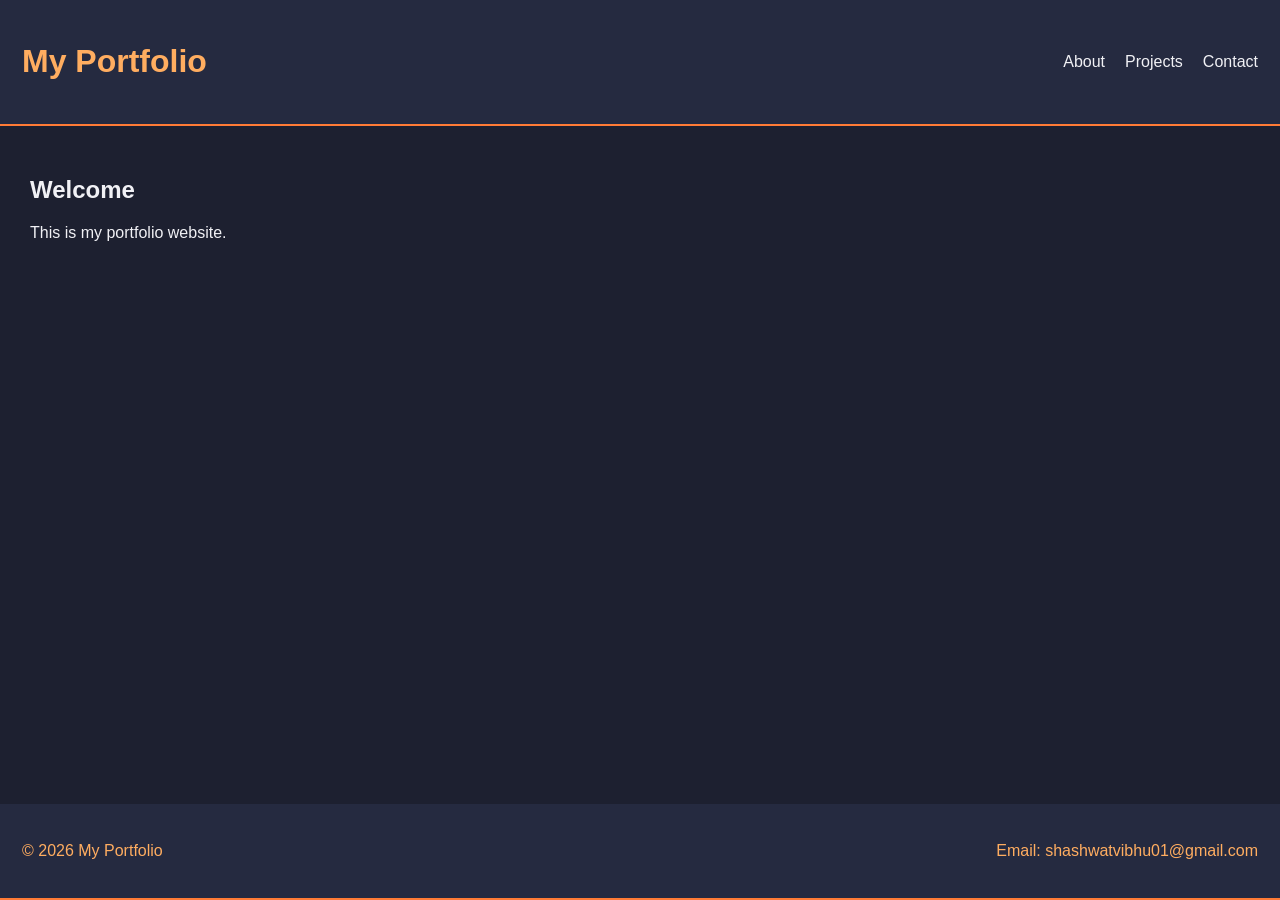
<file: P10/index.html>
<!DOCTYPE html>
<html lang="en">
<head>
<meta charset="UTF-8">
<meta name="viewport" content="width=device-width, initial-scale=1.0">
<title>Portfolio Header and Footer with Flexbox</title>
<link rel="stylesheet" href="style.css">
</head>
<body>
<header><h1>My Portfolio</h1><nav><a href="#about">About</a>
  <a href="#projects">Projects</a><a href="#contact">Contact</a>
</nav>
</header>
  <main>
    <h2>Welcome</h2>
    <p>This is my portfolio website.</p>
  </main>
  <footer>
    <p>© 2026 My Portfolio</p>
  <p>Email: shashwatvibhu01@gmail.com</p></footer>
</body>
</html>
</file>
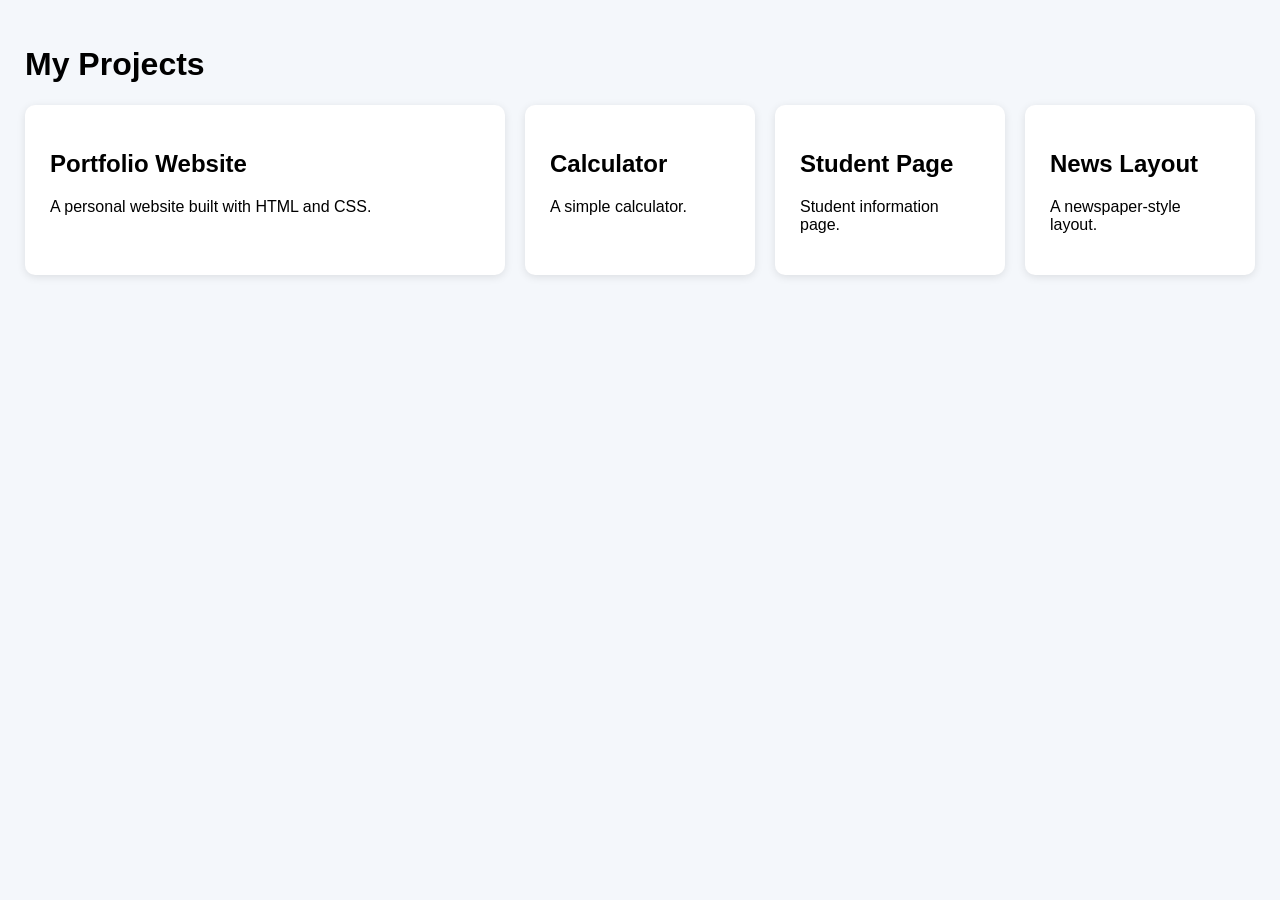
<file: P12/index.html>
<!DOCTYPE html>
<html lang="en">
  <head>
    <meta charset="UTF-8">
    <meta name="viewport" content="width=device-width, initial-scale=1.0">
    <title>My Projects</title>
    <link rel="stylesheet" href="style.css">
  </head>
<body>
  <h1>My Projects</h1>
  <main class="projects">
    <article class="project featured">
      <h2>Portfolio Website</h2>
      <p>A personal website built with HTML and CSS.</p>
    </article>
    <article class="project">
      <h2>Calculator</h2>
      <p>A simple calculator.</p>
    </article><article class="project">
      <h2>Student Page</h2>
      <p>Student information page.</p>
    </article><article class="project">
      <h2>News Layout</h2>
      <p>A newspaper-style layout.</p>
    </article>
  </main>
</body>
</html>
</file>
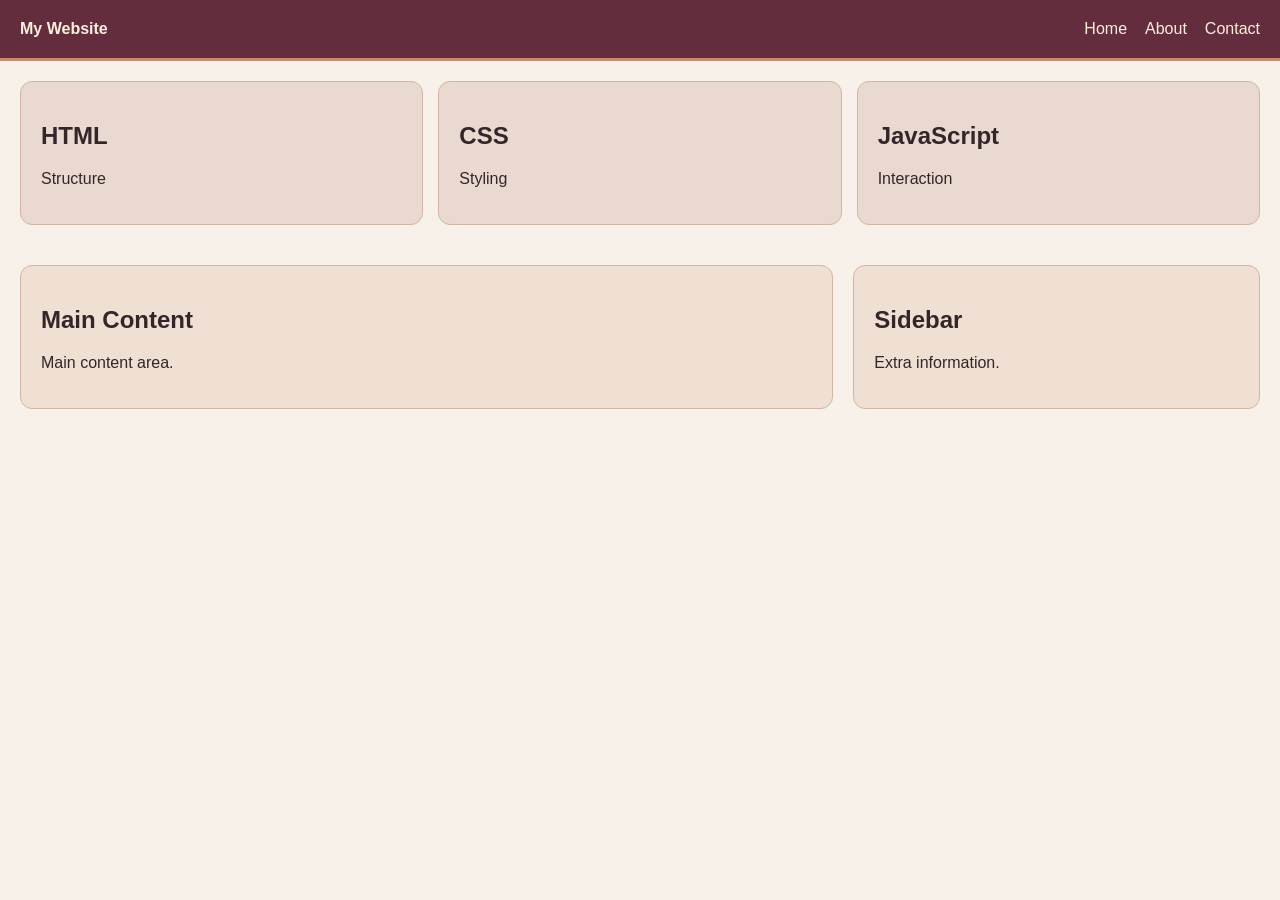
<file: P13/index.html>
<!DOCTYPE html>
<html lang="en">
  <head>
    <meta charset="UTF-8">
    <meta name="viewport" content="width=device-width, initial-scale=1.0">
    <title>Flexbox and Grid</title>
    <link rel="stylesheet" href="style.css">
  </head>
<body>
  <nav>
    <strong>My Website</strong>
    <div class="links">
      <a href="#home">Home</a>
      <a href="#about">About</a>
      <a href="#contact">Contact</a>
    </div>
  </nav>
<section class="cards">
  <article class="card">
    <h2>HTML</h2>
    <p>Structure</p>
  </article>
  <article class="card">
    <h2>CSS</h2>
    <p>Styling</p>
  </article>
  <article class="card">
    <h2>JavaScript</h2>
    <p>Interaction</p>
  </article>
</section>
<main class="content-grid">
  <article>
    <h2>Main Content</h2>
    <p>Main content area.</p>
  </article>
  <aside>
    <h2>Sidebar</h2>
    <p>Extra information.</p>
  </aside>
</main>
</body>
</html>
</file>
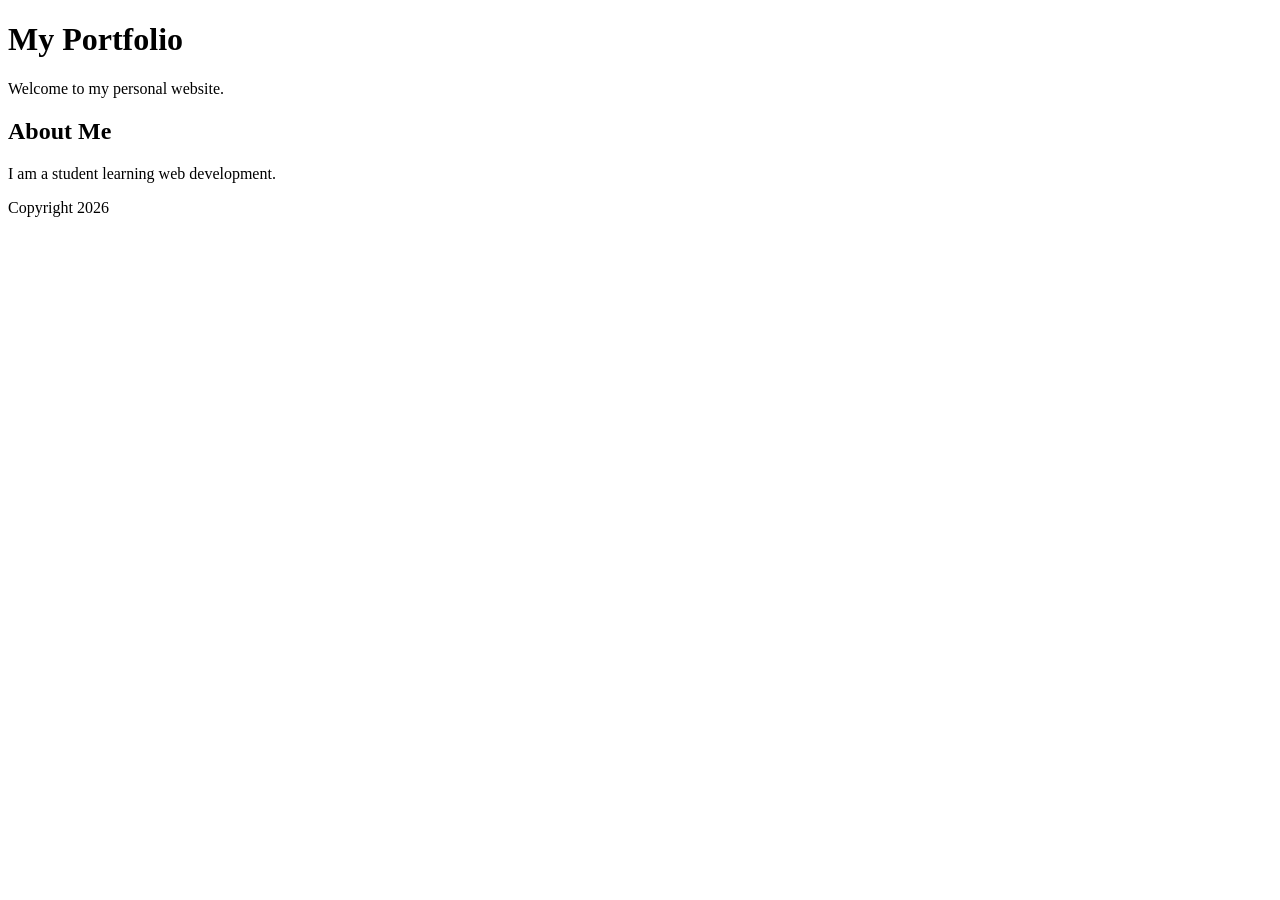
<file: P2/index.html>
<!DOCTYPE html>
<html lang="en">
<head><meta charset="UTF-8"><meta name="viewport" content="width=device-width, initial-scale=1.0"><title>My Portfolio</title></head>
<body>
<header><h1>My Portfolio</h1><p>Welcome to my personal website.</p></header>
<main><section><h2>About Me</h2><p>I am a student learning web development.</p></section></main>
<footer><p>Copyright 2026</p></footer>
</body></html>
</file>
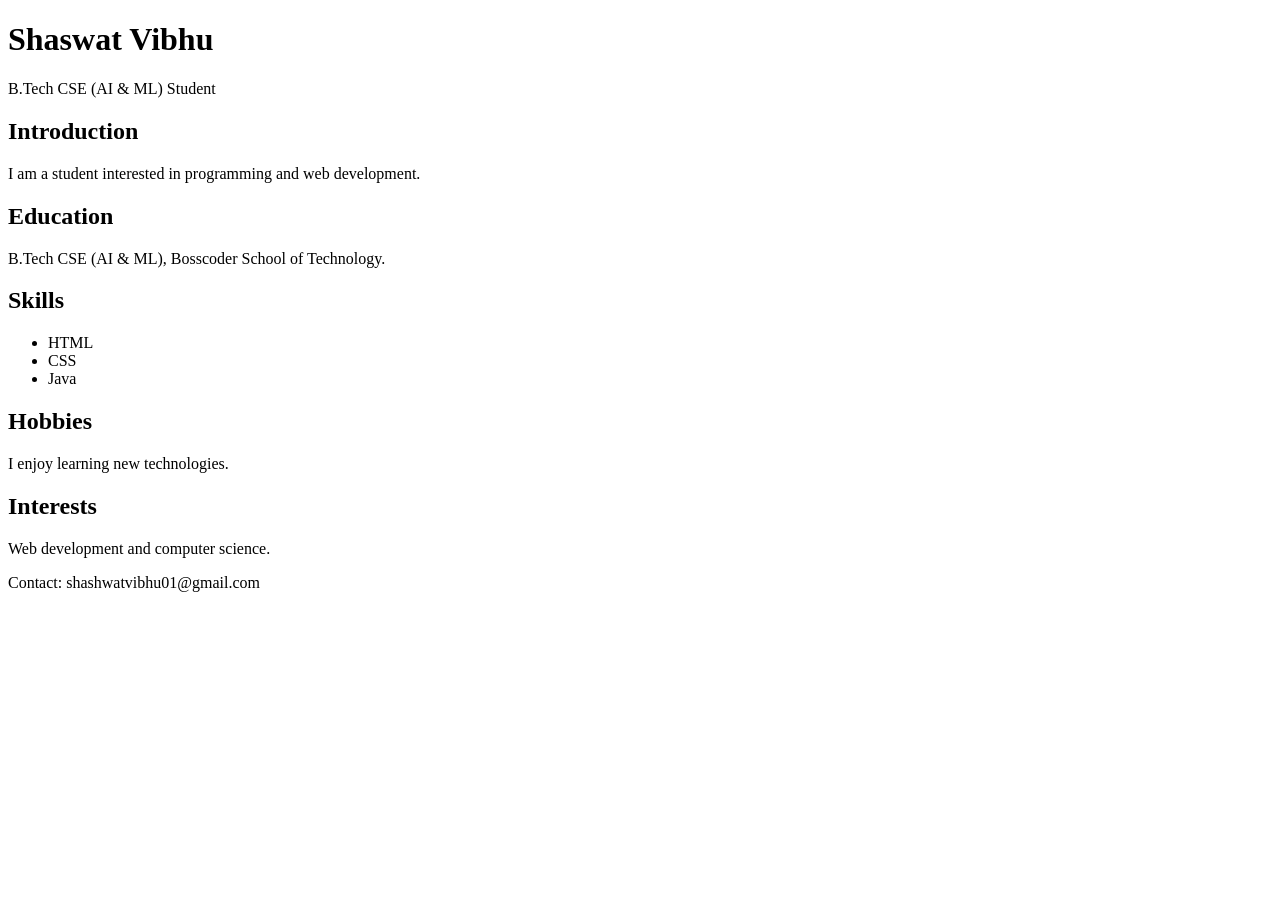
<file: P5/index.html>
<!DOCTYPE html>
<html lang="en">
<head><meta charset="UTF-8"><meta name="viewport" content="width=device-width, initial-scale=1.0"><title>My Bio</title></head>
<body>
<header><h1>Shaswat Vibhu</h1><p>B.Tech CSE (AI &amp; ML) Student</p></header>
<main>
<section><h2>Introduction</h2><p>I am a student interested in programming and web development.</p></section>
<section><h2>Education</h2><p>B.Tech CSE (AI &amp; ML), Bosscoder School of Technology.</p></section>
<section><h2>Skills</h2><ul><li>HTML</li><li>CSS</li><li>Java</li></ul></section>
<article><h2>Hobbies</h2><p>I enjoy learning new technologies.</p></article>
<aside><h2>Interests</h2><p>Web development and computer science.</p></aside>
</main><footer><p>Contact: shashwatvibhu01@gmail.com</p></footer>
</body></html>
</file>
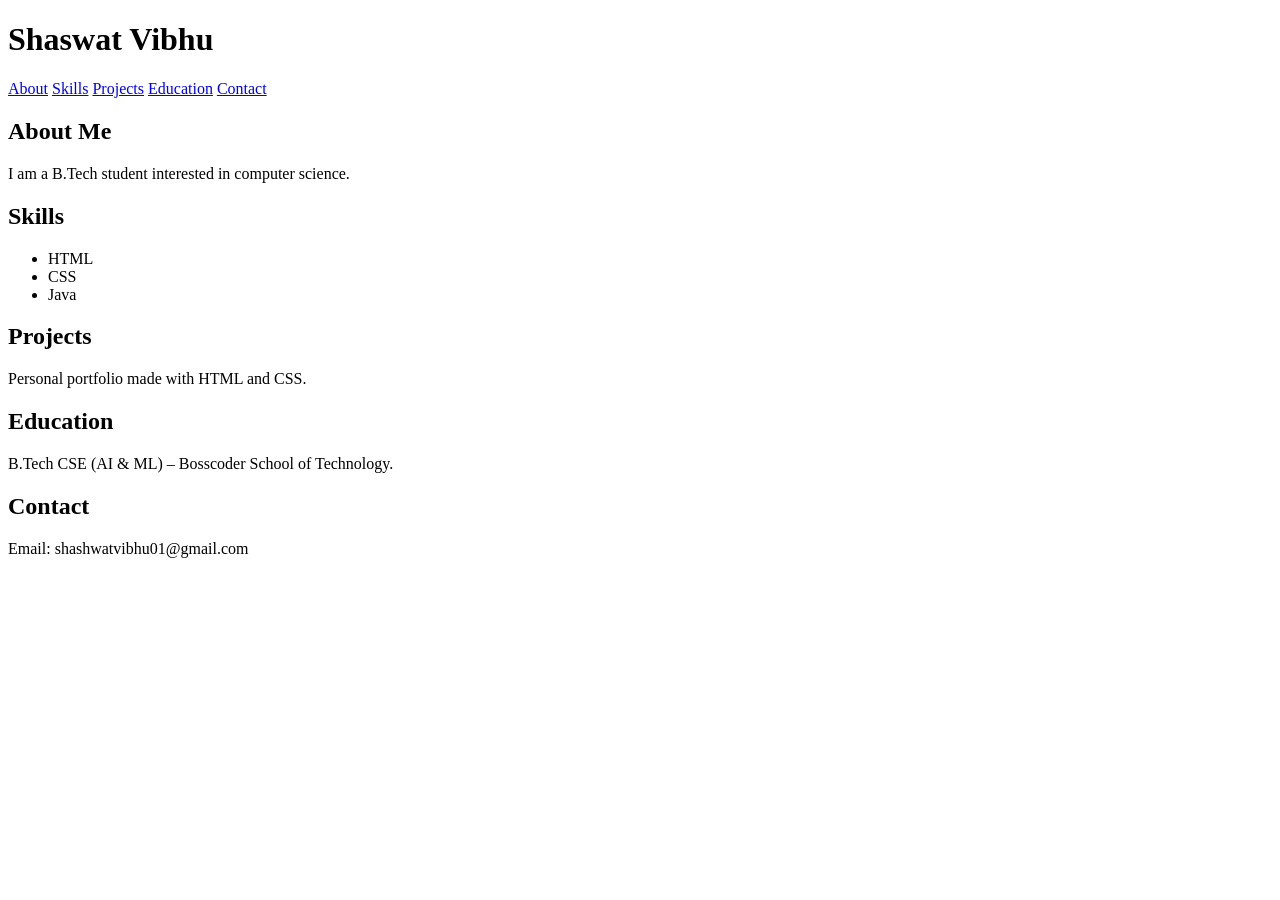
<file: P6/index.html>
<!DOCTYPE html>
<html lang="en">
<head><meta charset="UTF-8"><meta name="viewport" content="width=device-width, initial-scale=1.0"><title>My Portfolio</title></head>
<body>
<header><h1>Shaswat Vibhu</h1><nav><a href="#about">About</a> <a href="#skills">Skills</a> <a href="#projects">Projects</a> <a href="#education">Education</a> <a href="#contact">Contact</a></nav></header>
<main>
<section id="about"><h2>About Me</h2><p>I am a B.Tech student interested in computer science.</p></section>
<section id="skills"><h2>Skills</h2><ul><li>HTML</li><li>CSS</li><li>Java</li></ul></section>
<section id="projects"><h2>Projects</h2><p>Personal portfolio made with HTML and CSS.</p></section>
<section id="education"><h2>Education</h2><p>B.Tech CSE (AI &amp; ML) – Bosscoder School of Technology.</p></section>
</main><footer id="contact"><h2>Contact</h2><p>Email: shashwatvibhu01@gmail.com</p></footer>
</body></html>
</file>
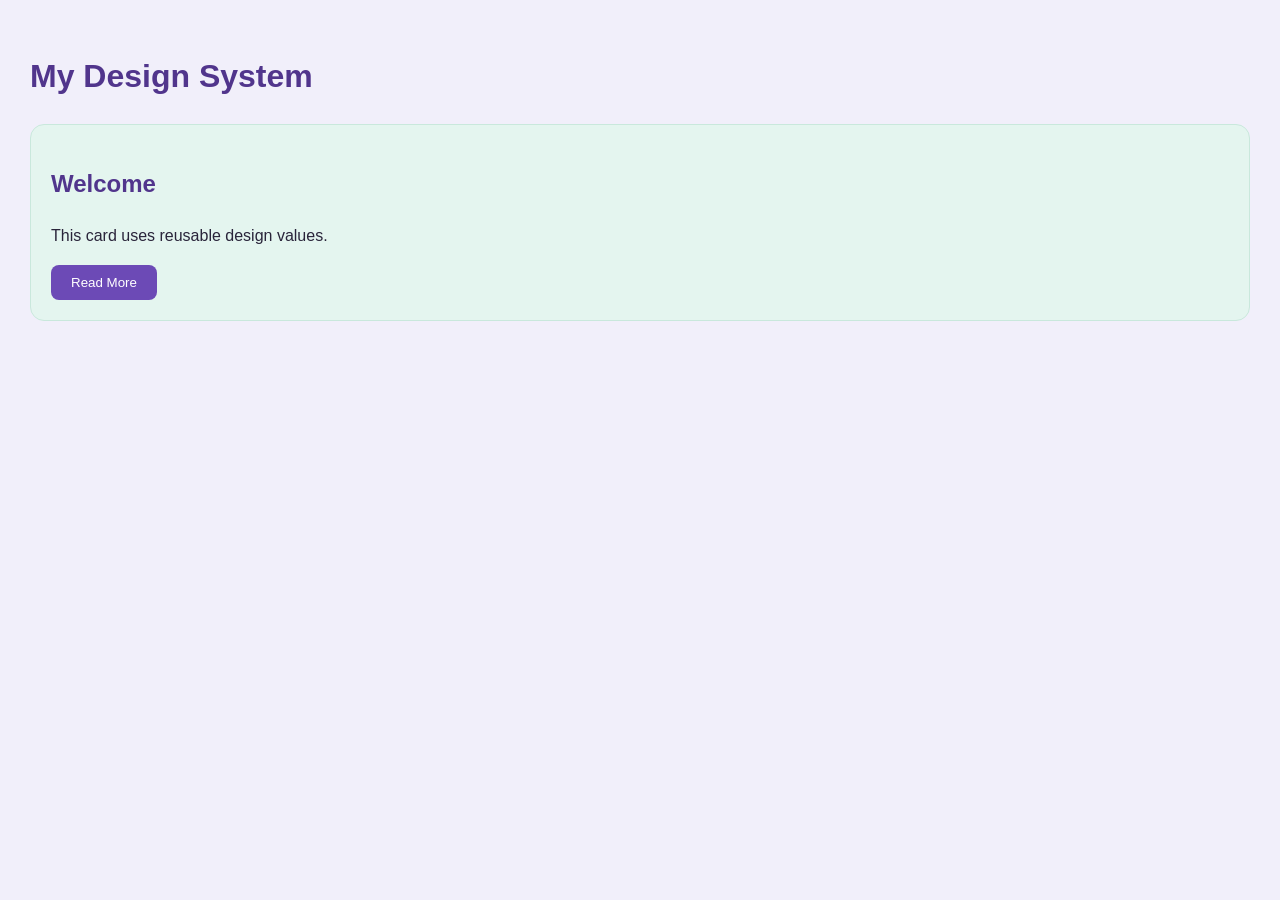
<file: P7/index.html>
<!DOCTYPE html>
<html lang="en">
<head>
<meta charset="UTF-8">
<meta name="viewport" content="width=device-width, initial-scale=1.0">
<title>Design Tokens and Typography</title>
<link rel="stylesheet" href="style.css">
</head>
<body>
<h1>My Design System</h1><div class="card"><h2>Welcome</h2><p>This card uses reusable design values.</p><button>Read More</button></div>
</body>
</html>
</file>
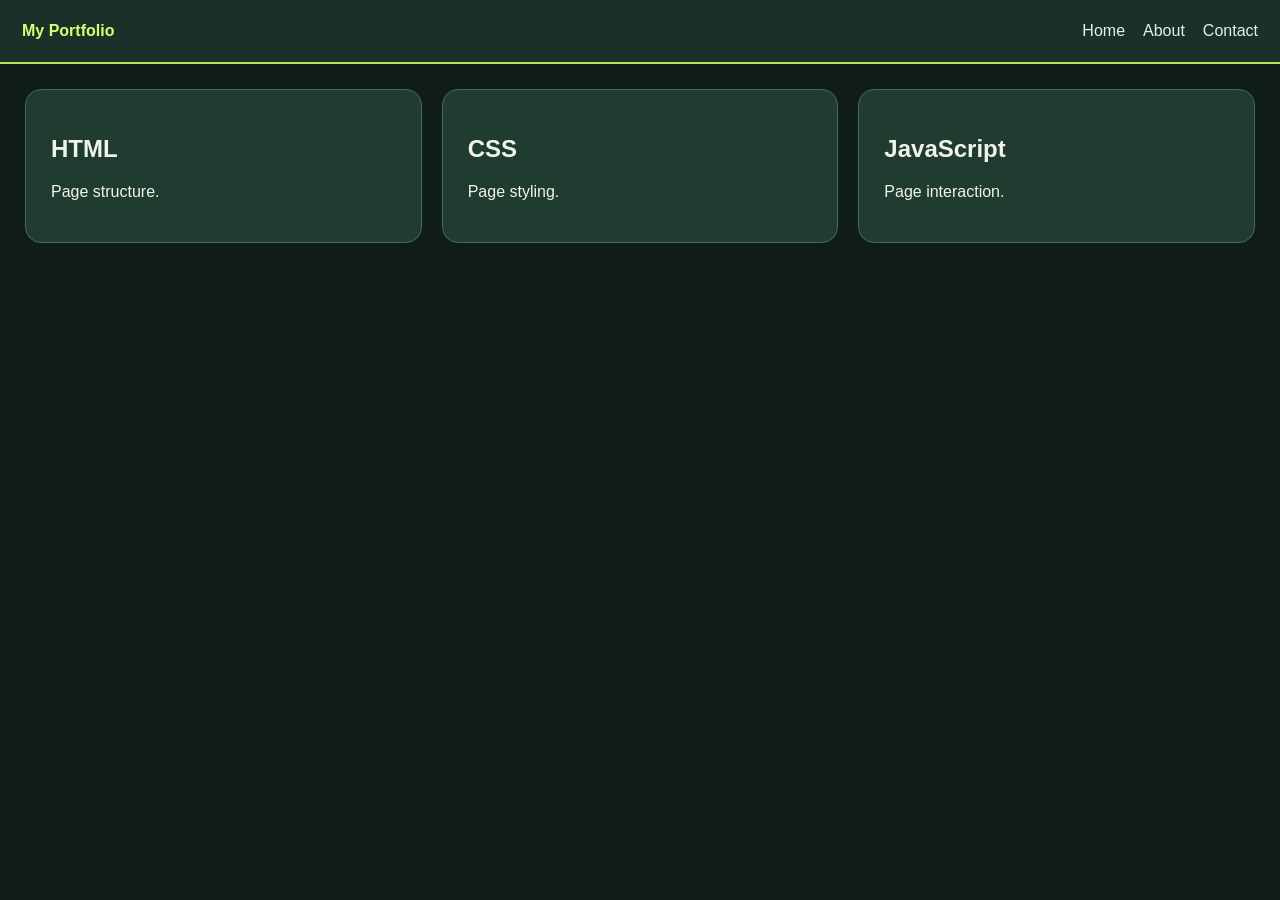
<file: P9/index.html>
<!DOCTYPE html>
<html lang="en">
<head>
<meta charset="UTF-8">
<meta name="viewport" content="width=device-width, initial-scale=1.0">
<title>Responsive Navbar and Cards with Flexbox</title>
<link rel="stylesheet" href="style.css">
</head>
<body>
<nav><strong>My Portfolio</strong>
  <div class="links">
    <a href="#home">Home</a>
    <a href="#about">About</a>
    <a href="#contact">Contact</a>
  </div>
</nav>
  <main class="cards">
    <article class="card">
      <h2>HTML</h2>
      <p>Page structure.</p>
    </article>
    <article class="card">
      <h2>CSS</h2>
      <p>Page styling.</p>
    </article>
    <article class="card">
      <h2>JavaScript</h2>
      <p>Page interaction.</p>
    </article>
  </main>
</body>
</html>
</file>
<file: P10/style.css>
* {
    box-sizing: border-box;
}

body {
    margin: 0;
    min-height: 100vh;
    display: flex;
    flex-direction: column;
    font-family: Arial, sans-serif;
    background: #171923;
    color: #f1f1f5;
}

header,
footer {
    display: flex;
    justify-content: space-between;
    align-items: center;
    flex-wrap: wrap;
    gap: 20px;
    padding: 22px;
    background: #252a40;
    color: #ffad60;
    border-bottom: 2px solid #ff7b36;
}

nav {
    display: flex;
    gap: 20px;
    flex-wrap: wrap;
}

nav a {
    color: #f1f1f5;
    text-decoration: none;
    transition: color 0.3s;
}

nav a:hover {
    color: #ff7b36;
}

main {
    flex: 1;
    padding: 30px;
    background: #1d2030;
}

@media (max-width: 600px) {
    header,
    footer {
        flex-direction: column;
        align-items: flex-start;
    }
}
</file>
<file: P12/style.css>
*{box-sizing:border-box}body{margin:0;padding:25px;font-family:Arial,sans-serif;background:#f4f7fb}.projects{display:grid;grid-template-columns:repeat(auto-fit,minmax(220px,1fr));grid-auto-rows:minmax(150px,auto);gap:20px}.project{padding:25px;background:white;border-radius:10px;box-shadow:0 2px 8px rgba(0,0,0,.1)}.featured{grid-column:span 2}@media(max-width:600px){.featured{grid-column:span 1}}
</file>
<file: P13/style.css>
* {
    box-sizing: border-box;
}

body {
    margin: 0;
    font-family: Arial, sans-serif;
    background: #f8f1e9;
    color: #35252a;
}

nav {
    display: flex;
    justify-content: space-between;
    align-items: center;
    flex-wrap: wrap;
    gap: 15px;
    padding: 20px;
    background: #632d3e;
    color: #fff0dc;
    border-bottom: 3px solid #c58b70;
}

.links {
    display: flex;
    gap: 18px;
    flex-wrap: wrap;
}

nav a {
    color: #fff0dc;
    text-decoration: none;
    transition: color 0.3s;
}

nav a:hover {
    color: #e8ad8c;
}

.cards {
    display: flex;
    flex-wrap: wrap;
    gap: 15px;
    padding: 20px;
}

.card {
    flex: 1 1 180px;
    padding: 20px;
    background: #ead9d0;
    border: 1px solid #d4b5a5;
    border-radius: 12px;
    transition: transform 0.3s;
}

.card:hover {
    transform: translateY(-4px);
}

.content-grid {
    display: grid;
    grid-template-columns: 2fr 1fr;
    gap: 20px;
    padding: 20px;
}

.content-grid article,
.content-grid aside {
    padding: 20px;
    background: #f0dfd3;
    border: 1px solid #d4b5a5;
    border-radius: 12px;
}

@media (max-width: 600px) {
    .content-grid {
        grid-template-columns: 1fr;
    }
}
</file>
<file: P7/style.css>
:root {
    --primary: #6c4ab6;
    --background: #f1effa;
    --text: #29243a;
    --card: #ffffff;
    --font-main: Arial, sans-serif;

    --space-small: 10px;
    --space-medium: 20px;
    --space-large: 30px;
}

* {
    box-sizing: border-box;
}

body {
    margin: 0;
    padding: var(--space-large);
    background: var(--background);
    color: var(--text);
    font-family: var(--font-main);
    line-height: 1.6;
}

h1,
h2 {
    color: #51358c;
}

.card {
    background: #e4f5ef;
    padding: var(--space-medium);
    margin-bottom: var(--space-medium);
    border-radius: 14px;
    border: 1px solid #c9e8dc;
}

button {
    background: #6c4ab6;
    color: white;
    padding: var(--space-small) var(--space-medium);
    border: 0;
    border-radius: 8px;
    cursor: pointer;
}

button:hover {
    background: #51358c;
}
</file>
<file: P9/style.css>
* {
    box-sizing: border-box;
}

body {
    margin: 0;
    font-family: Arial, sans-serif;
    background: #101c18;
    color: #e8f0e9;
}

nav {
    display: flex;
    justify-content: space-between;
    align-items: center;
    flex-wrap: wrap;
    gap: 15px;
    padding: 22px;
    background: #1b3028;
    color: #d9ff70;
    border-bottom: 2px solid #b5e853;
}

.links {
    display: flex;
    gap: 18px;
    flex-wrap: wrap;
}

nav a {
    color: #e8f0e9;
    text-decoration: none;
    transition: color 0.3s;
}

nav a:hover {
    color: #b5e853;
}

.cards {
    display: flex;
    flex-wrap: wrap;
    gap: 20px;
    padding: 25px;
}

.card {
    flex: 1 1 220px;
    padding: 25px;
    background: #203b30;
    color: #f0f5e9;
    border: 1px solid #496c4d;
    border-radius: 16px;
    transition: transform 0.3s, border-color 0.3s;
}

.card:hover {
    transform: translateY(-5px);
    border-color: #b5e853;
}

@media (max-width: 600px) {
    nav {
        flex-direction: column;
        align-items: flex-start;
    }
}
</file>
